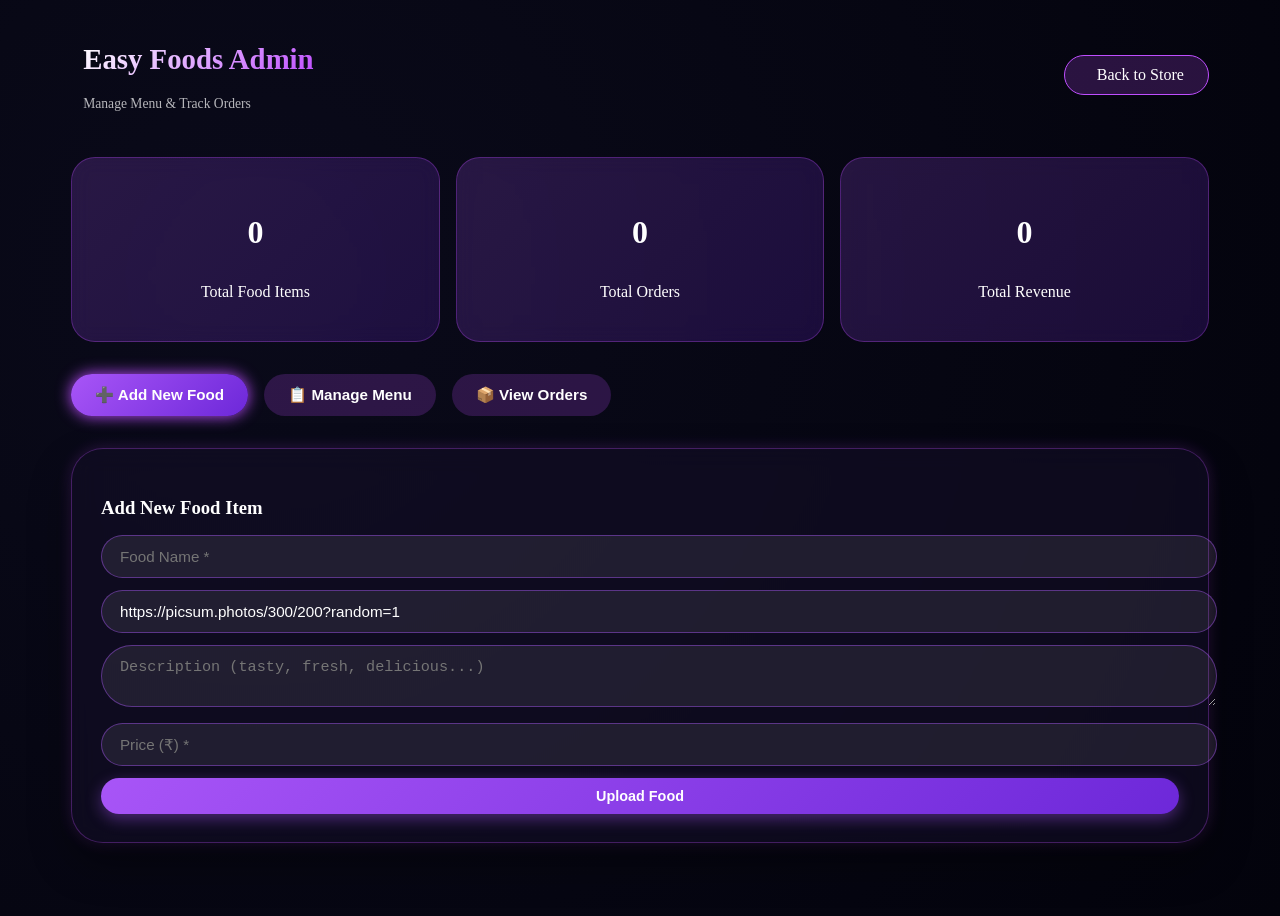
<file: index.html>
<!DOCTYPE html>
<html lang="en">
<head>
    <title> Easy Foods </title>
     <link rel="stylesheet" href="index.css">
</head>
<body>

<div style="padding: 1rem 5% 3rem;">
    <!-- Header -->
    <div style="display: flex; justify-content: space-between; align-items: center; flex-wrap: wrap; gap: 1rem; margin-bottom: 2rem;">
        <div style="display: flex; align-items: center; gap: 12px;">
            <i class="fas fa-crown" style="font-size: 2.2rem; color: #bf4eff;"></i>
            <div>
                <h1 style="font-size: 1.8rem; background: linear-gradient(135deg, #fff, #bf4eff); -webkit-background-clip: text; background-clip: text; color: transparent;">Easy Foods Admin</h1>
                <p style="opacity: 0.7; font-size: 0.85rem;">Manage Menu & Track Orders</p>
            </div>
        </div>
        <a href="user_panel.html" style="background: rgba(191,78,255,0.2); border: 1px solid #bf4eff; border-radius: 40px; padding: 10px 24px; color: white; text-decoration: none; transition: 0.3s; display: inline-flex; align-items: center; gap: 8px;">
            <i class="fas fa-store"></i> Back to Store
        </a>
    </div>

    <!-- Stats Cards -->
    <div style="display: grid; grid-template-columns: repeat(auto-fit, minmax(200px, 1fr)); gap: 1rem; margin-bottom: 2rem;">
        <div class="stats-card">
            <i class="fas fa-utensils" style="font-size: 2rem; color: #bf4eff; margin-bottom: 0.5rem;"></i>
            <h3 id="totalFoods" style="font-size: 2rem;">0</h3>
            <p>Total Food Items</p>
        </div>
        <div class="stats-card">
            <i class="fas fa-shopping-cart" style="font-size: 2rem; color: #bf4eff; margin-bottom: 0.5rem;"></i>
            <h3 id="totalOrders" style="font-size: 2rem;">0</h3>
            <p>Total Orders</p>
        </div>
        <div class="stats-card">
            <i class="fas fa-rupee-sign" style="font-size: 2rem; color: #bf4eff; margin-bottom: 0.5rem;"></i>
            <h3 id="totalRevenue" style="font-size: 2rem;">0</h3>
            <p>Total Revenue</p>
        </div>
    </div>

    <!-- Tabs -->
    <div style="display: flex; gap: 1rem; margin-bottom: 2rem; flex-wrap: wrap;">
        <button class="tab-btn active" id="tabAddBtn">➕ Add New Food</button>
        <button class="tab-btn" id="tabManageBtn">📋 Manage Menu</button>
        <button class="tab-btn" id="tabOrdersBtn">📦 View Orders</button>
    </div>

    <!-- Add Food Section -->
    <div id="addTab" class="glass-card" style="padding: 1.8rem;">
        <h3 style="margin-bottom: 1rem;"><i class="fas fa-plus-circle"></i> Add New Food Item</h3>
        <div style="margin-top: 1rem;">
            <input type="text" id="foodName" placeholder="Food Name *" autocomplete="off">
            <input type="text" id="foodImage" placeholder="Image URL (e.g., https://picsum.photos/300/200)" value="https://picsum.photos/300/200?random=1">
            <textarea id="foodDesc" rows="2" placeholder="Description (tasty, fresh, delicious...)" style="resize: vertical;"></textarea>
            <input type="number" id="foodPrice" placeholder="Price (₹) *">
            <button id="addFoodBtn" class="btn-primary" style="width: 100%;"><i class="fas fa-upload"></i> Upload Food</button>
        </div>
    </div>

    <!-- Manage Menu Section -->
    <div id="manageTab" class="glass-card" style="padding: 1.5rem; display: none;">
        <h3 style="margin-bottom: 1rem;"><i class="fas fa-list-ul"></i> Manage Food Items</h3>
        <div id="adminFoodList" style="margin-top: 1rem;"></div>
    </div>

    <!-- Orders Section -->
    <div id="ordersTab" class="glass-card" style="padding: 1.5rem; display: none;">
        <h3 style="margin-bottom: 1rem;"><i class="fas fa-truck"></i> Customer Orders</h3>
        <div id="ordersListAdmin" style="margin-top: 1rem; max-height: 500px; overflow-y: auto;"></div>
    </div>
</div>
</body>
</html>
</file>
<file: index.css>
<meta charset="UTF-8">
    <meta name="viewport" content="width=device-width, initial-scale=1.0, user-scalable=no">
    <title>Easy Foods | Admin Dashboard</title>
    <!-- Google Fonts & Font Awesome -->
    <link href="https://fonts.googleapis.com/css2?family=Inter:opsz,wght@14..32,300;14..32,400;14..32,500;14..32,600;14..32,700;14..32,800&display=swap" rel="stylesheet">
    <link rel="stylesheet" href="https://cdnjs.cloudflare.com/ajax/libs/font-awesome/6.0.0-beta3/css/all.min.css">
    <!-- Firebase SDKs -->
    <script src="https://www.gstatic.com/firebasejs/9.22.2/firebase-app-compat.js"></script>
    <script src="https://www.gstatic.com/firebasejs/9.22.2/firebase-database-compat.js"></script>
    <style>
        * {
            margin: 0;
            padding: 0;
            box-sizing: border-box;
            font-family: 'Inter', sans-serif;
        }

        body {
            background: radial-gradient(circle at 20% 30%, #0a0a1a, #03030c);
            min-height: 100vh;
            color: #fff;
            overflow-x: hidden;
        }

        ::-webkit-scrollbar {
            width: 6px;
        }
        ::-webkit-scrollbar-track {
            background: #1e1a2f;
        }
        ::-webkit-scrollbar-thumb {
            background: #bf4eff;
            border-radius: 20px;
        }

        @keyframes fadeIn {
            from { opacity: 0; transform: translateY(20px); }
            to { opacity: 1; transform: translateY(0); }
        }

        @keyframes slideIn {
            from { opacity: 0; transform: translateX(-20px); }
            to { opacity: 1; transform: translateX(0); }
        }

        @keyframes pulseGlow {
            0% { box-shadow: 0 0 0 0 #bf4eff80; }
            70% { box-shadow: 0 0 0 8px #bf4eff00; }
            100% { box-shadow: 0 0 0 0 transparent; }
        }

        .glass-card {
            background: rgba(20, 15, 40, 0.55);
            backdrop-filter: blur(12px);
            border-radius: 2rem;
            border: 1px solid rgba(191, 78, 255, 0.3);
            box-shadow: 0 20px 40px rgba(0,0,0,0.4), 0 0 15px rgba(191,78,255,0.2);
            transition: all 0.3s ease;
            animation: fadeIn 0.5s ease-out;
        }

        .glass-card:hover {
            border-color: #bf4eff;
            box-shadow: 0 30px 50px rgba(191,78,255,0.25);
        }

        .btn-primary {
            background: linear-gradient(135deg, #a855f7, #6d28d9);
            border: none;
            padding: 10px 24px;
            border-radius: 60px;
            font-weight: 700;
            font-size: 0.9rem;
            color: white;
            cursor: pointer;
            transition: 0.3s;
            box-shadow: 0 5px 15px rgba(168,85,247,0.4);
        }

        .btn-primary:hover {
            transform: scale(1.02);
            background: linear-gradient(135deg, #c084fc, #8b5cf6);
            box-shadow: 0 8px 28px rgba(168,85,247,0.7);
        }

        .btn-danger {
            background: linear-gradient(135deg, #ff4757, #c0392b);
        }

        .btn-danger:hover {
            background: linear-gradient(135deg, #ff6b7c, #e74c3c);
            transform: scale(1.02);
        }

        .btn-success {
            background: linear-gradient(135deg, #00b894, #019875);
        }

        .btn-warning {
            background: linear-gradient(135deg, #f39c12, #e67e22);
        }

        input, textarea {
            background: rgba(255,255,255,0.08);
            border: 1px solid #a855f770;
            border-radius: 2rem;
            padding: 12px 18px;
            color: white;
            width: 100%;
            outline: none;
            transition: 0.2s;
            margin-bottom: 12px;
            font-size: 0.95rem;
        }

        input:focus, textarea:focus {
            border-color: #bf4eff;
            box-shadow: 0 0 10px #bf4eff;
        }

        .food-item {
            background: rgba(255,255,255,0.05);
            border-radius: 1.2rem;
            padding: 1rem;
            margin-bottom: 0.8rem;
            transition: all 0.3s;
            animation: slideIn 0.3s ease-out;
            display: flex;
            justify-content: space-between;
            align-items: center;
            flex-wrap: wrap;
            gap: 1rem;
        }

        .food-item:hover {
            background: rgba(191,78,255,0.15);
            transform: translateX(5px);
        }

        .food-info {
            display: flex;
            align-items: center;
            gap: 1rem;
            flex: 1;
        }

        .food-info img {
            width: 60px;
            height: 60px;
            border-radius: 1rem;
            object-fit: cover;
        }

        .order-card {
            background: rgba(0,0,0,0.4);
            border-left: 3px solid #bf4eff;
            padding: 1rem;
            margin-bottom: 1rem;
            border-radius: 1rem;
            transition: all 0.3s;
        }

        .order-card:hover {
            background: rgba(191,78,255,0.1);
            transform: translateX(5px);
        }

        .stats-card {
            background: linear-gradient(135deg, rgba(168,85,247,0.2), rgba(109,40,217,0.2));
            border-radius: 1.5rem;
            padding: 1.5rem;
            text-align: center;
            backdrop-filter: blur(10px);
            border: 1px solid rgba(191,78,255,0.3);
            transition: all 0.3s;
        }

        .stats-card:hover {
            transform: translateY(-5px);
            border-color: #bf4eff;
        }

        .tab-btn {
            background: rgba(191,78,255,0.2);
            border: none;
            padding: 12px 24px;
            border-radius: 40px;
            color: white;
            cursor: pointer;
            transition: 0.3s;
            font-weight: 600;
            font-size: 0.95rem;
        }

        .tab-btn.active {
            background: linear-gradient(135deg, #a855f7, #6d28d9);
            box-shadow: 0 0 15px #bf4eff;
        }

        .tab-btn:hover {
            background: rgba(191,78,255,0.4);
            transform: translateY(-2px);
        }

        @media (max-width: 768px) {
            .glass-card { padding: 1rem; }
            h2 { font-size: 1.3rem; }
            .food-info img { width: 50px; height: 50px; }
            .tab-btn { padding: 8px 16px; font-size: 0.85rem; }
        }

        .loader-small {
            border: 2px solid rgba(191,78,255,0.2);
            border-top: 2px solid #bf4eff;
            border-radius: 50%;
            width: 20px;
            height: 20px;
            animation: spin 1s linear infinite;
            display: inline-block;
        }

        @keyframes spin { 0% { transform: rotate(0deg); } 100% { transform: rotate(360deg); } }

        .notification {
            position: fixed;
            top: 20px;
            right: 20px;
            background: linear-gradient(135deg, #00b894, #019875);
            padding: 12px 24px;
            border-radius: 40px;
            z-index: 1000;
            animation: slideIn 0.3s ease-out;
            box-shadow: 0 5px 15px rgba(0,0,0,0.3);
            font-weight: 500;
        }

        .notification.error {
            background: linear-gradient(135deg, #ff4757, #c0392b);
        }

        .edit-mode {
            background: rgba(191,78,255,0.2);
            border-left: 3px solid #bf4eff;
        }

        button {
            cursor: pointer;
        }

        .action-buttons {
            display: flex;
            gap: 8px;
        }

        .action-buttons button {
            padding: 6px 16px;
            border-radius: 40px;
            border: none;
            font-weight: 600;
            transition: 0.2s;
        }

        .empty-state {
            text-align: center;
            padding: 3rem;
            opacity: 0.7;
        }

        .empty-state i {
            font-size: 3rem;
            margin-bottom: 1rem;
        }
    </style>
</file>
